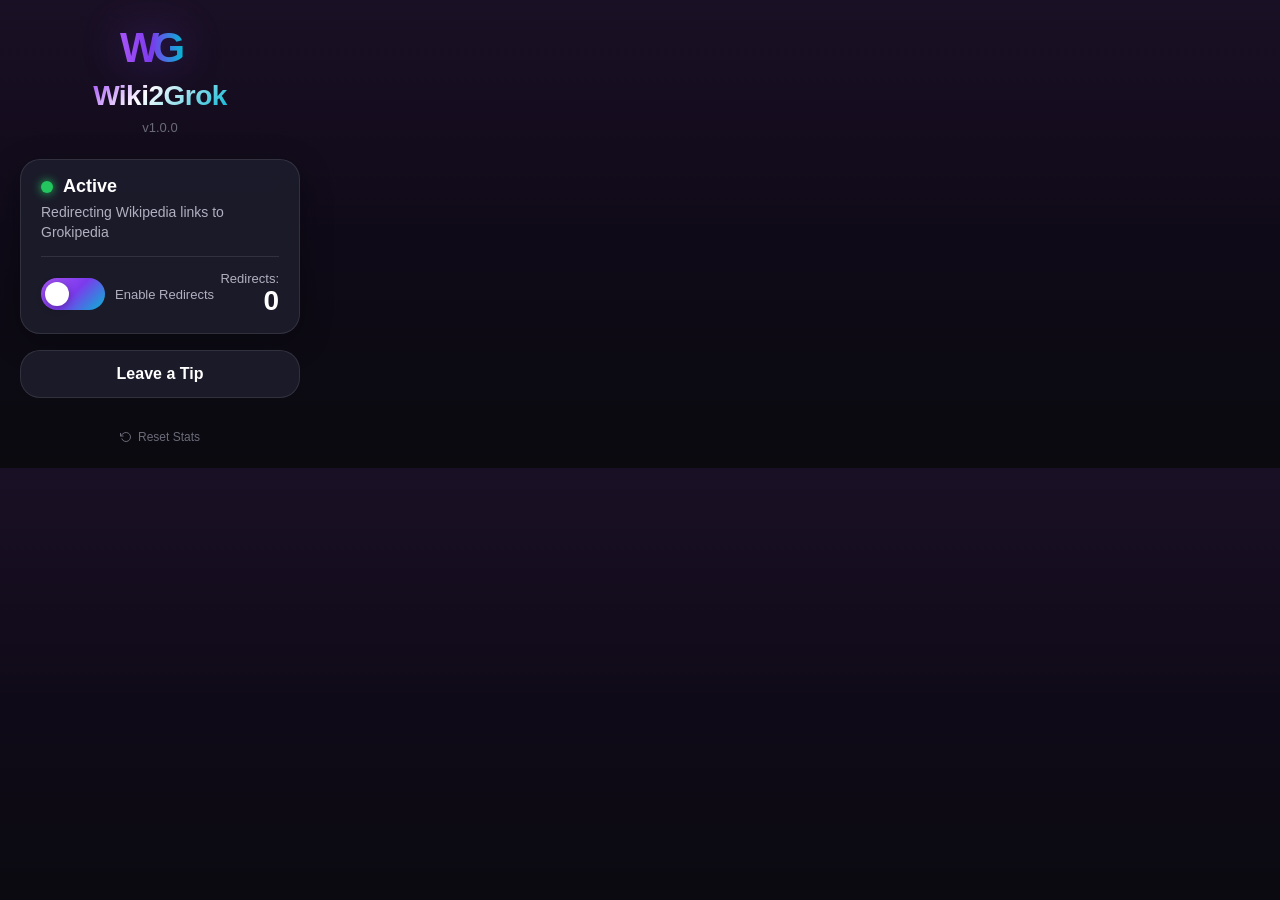
<file: popup/popup.html>
<!DOCTYPE html>
<html lang="en">

<head>
  <meta charset="UTF-8">
  <meta name="viewport" content="width=device-width, initial-scale=1.0">
  <title>Wiki2Grok</title>
  <link rel="stylesheet" href="popup.css">
</head>

<body>
  <div class="container">
    <!-- Header with Logo -->
    <header class="header">
      <div class="logo-icon">
        <svg width="80" height="48" viewBox="0 0 100 60" fill="none" xmlns="http://www.w3.org/2000/svg">
          <defs>
            <linearGradient id="wgGradient" x1="0%" y1="0%" x2="100%" y2="0%">
              <stop offset="0%" stop-color="#a855f7" />
              <stop offset="50%" stop-color="#7c3aed" />
              <stop offset="100%" stop-color="#06b6d4" />
            </linearGradient>
          </defs>
          <!-- Stylized overlapping WG -->
          <text x="0" y="48" font-family="Arial Black, Arial, sans-serif" font-size="52" font-weight="900"
            fill="url(#wgGradient)" letter-spacing="-8">WG</text>
        </svg>
      </div>
      <h1 class="app-title">Wiki2Grok</h1>
      <span class="version">v1.0.0</span>
    </header>

    <!-- Status Card -->
    <div class="status-card">
      <!-- Status Row -->
      <div class="status-row">
        <div class="status-dot" id="statusDot"></div>
        <span class="status-text" id="statusText">Active</span>
      </div>
      <p class="status-description" id="statusDescription">
        Redirecting Wikipedia links to Grokipedia
      </p>

      <div class="divider"></div>

      <!-- Controls Row -->
      <div class="controls-row">
        <div class="toggle-group">
          <label class="toggle-switch">
            <input type="checkbox" id="enableToggle" checked>
            <span class="toggle-slider">
              <span class="toggle-label-text">ON</span>
            </span>
          </label>
          <span class="toggle-text">Enable Redirects</span>
        </div>
        <div class="stats-group">
          <span class="stats-label">Redirects:</span>
          <span class="stats-value" id="redirectCount">0</span>
        </div>
      </div>
    </div>

    <!-- Tip Button -->
    <a href="https://tiptopjar.com/wiki2grok" target="_blank" rel="noopener noreferrer" class="tip-btn" id="tipBtn">
      Leave a Tip
    </a>

    <!-- Footer -->
    <footer class="footer">
      <button class="reset-btn" id="resetBtn" title="Reset redirect count">
        <svg width="12" height="12" viewBox="0 0 24 24" fill="none" stroke="currentColor" stroke-width="2">
          <path d="M1 4v6h6" />
          <path d="M3.51 15a9 9 0 1 0 2.13-9.36L1 10" />
        </svg>
        Reset Stats
      </button>
    </footer>
  </div>

  <script src="popup.js"></script>
</body>

</html>
</file>
<file: popup/popup.css>
/* Wiki2Grok Popup Styles - New Design */

:root {
  --bg-gradient-start: #1a1025;
  --bg-gradient-mid: #0f0a18;
  --bg-gradient-end: #0a0a0f;
  --card-bg: rgba(30, 30, 45, 0.85);
  --card-border: rgba(255, 255, 255, 0.1);
  --text-primary: #ffffff;
  --text-secondary: #b0b0c0;
  --text-muted: #6b6b7a;
  --accent-purple: #a855f7;
  --accent-violet: #7c3aed;
  --accent-cyan: #06b6d4;
  --accent-gradient: linear-gradient(135deg, #a855f7 0%, #7c3aed 50%, #06b6d4 100%);
  --success: #22c55e;
  --radius-sm: 8px;
  --radius-md: 12px;
  --radius-lg: 20px;
  --transition: all 0.2s ease;
}

* {
  margin: 0;
  padding: 0;
  box-sizing: border-box;
}

body {
  font-family: 'Inter', -apple-system, BlinkMacSystemFont, 'Segoe UI', Roboto, sans-serif;
  background: linear-gradient(180deg, var(--bg-gradient-start) 0%, var(--bg-gradient-mid) 50%, var(--bg-gradient-end) 100%);
  color: var(--text-primary);
  width: 320px;
  min-height: 420px;
  overflow-x: hidden;
}

.container {
  padding: 24px 20px 16px;
  display: flex;
  flex-direction: column;
  gap: 16px;
  min-height: 420px;
}

/* Header */
.header {
  display: flex;
  flex-direction: column;
  align-items: center;
  gap: 8px;
  padding-bottom: 8px;
}

.logo-icon {
  display: flex;
  align-items: center;
  justify-content: center;
  animation: float 4s ease-in-out infinite;
  filter: drop-shadow(0 0 20px rgba(124, 58, 237, 0.4));
}

@keyframes float {

  0%,
  100% {
    transform: translateY(0);
  }

  50% {
    transform: translateY(-4px);
  }
}

.app-title {
  font-size: 28px;
  font-weight: 700;
  background: linear-gradient(135deg, #a855f7 0%, #ffffff 40%, #06b6d4 100%);
  -webkit-background-clip: text;
  -webkit-text-fill-color: transparent;
  background-clip: text;
  letter-spacing: -0.5px;
}

.version {
  font-size: 13px;
  color: var(--text-muted);
  font-weight: 500;
}

/* Status Card */
.status-card {
  background: var(--card-bg);
  border: 1px solid var(--card-border);
  border-radius: var(--radius-lg);
  padding: 16px 20px;
  backdrop-filter: blur(10px);
  box-shadow: 0 8px 32px rgba(0, 0, 0, 0.3);
}

.status-row {
  display: flex;
  align-items: center;
  gap: 10px;
  margin-bottom: 6px;
}

.status-dot {
  width: 12px;
  height: 12px;
  border-radius: 50%;
  background: var(--success);
  box-shadow: 0 0 10px var(--success);
  animation: pulse 2s ease-in-out infinite;
}

.status-dot.inactive {
  background: var(--text-muted);
  box-shadow: none;
  animation: none;
}

@keyframes pulse {

  0%,
  100% {
    box-shadow: 0 0 10px var(--success);
  }

  50% {
    box-shadow: 0 0 20px var(--success), 0 0 30px var(--success);
  }
}

.status-text {
  font-size: 18px;
  font-weight: 700;
  color: var(--text-primary);
}

.status-text.inactive {
  color: var(--text-muted);
}

.status-description {
  font-size: 14px;
  color: var(--text-secondary);
  line-height: 1.4;
  margin-bottom: 4px;
}

.divider {
  height: 1px;
  background: var(--card-border);
  margin: 14px 0;
}

/* Controls Row */
.controls-row {
  display: flex;
  align-items: center;
  justify-content: space-between;
}

.toggle-group {
  display: flex;
  align-items: center;
  gap: 10px;
}

/* Toggle Switch */
.toggle-switch {
  position: relative;
  width: 64px;
  height: 32px;
  cursor: pointer;
}

.toggle-switch input {
  opacity: 0;
  width: 0;
  height: 0;
}

.toggle-slider {
  position: absolute;
  cursor: pointer;
  top: 0;
  left: 0;
  right: 0;
  bottom: 0;
  background: #2a2a3a;
  border-radius: 32px;
  transition: var(--transition);
  display: flex;
  align-items: center;
  padding-left: 10px;
}

.toggle-label-text {
  font-size: 11px;
  font-weight: 700;
  color: transparent;
  transition: var(--transition);
}

.toggle-slider::before {
  position: absolute;
  content: "";
  height: 24px;
  width: 24px;
  right: 4px;
  top: 4px;
  background: #666;
  border-radius: 50%;
  transition: var(--transition);
}

input:checked+.toggle-slider {
  background: var(--accent-gradient);
}

input:checked+.toggle-slider .toggle-label-text {
  color: white;
}

input:checked+.toggle-slider::before {
  transform: translateX(-32px);
  background: white;
  box-shadow: 0 2px 8px rgba(0, 0, 0, 0.3);
}

.toggle-text {
  font-size: 13px;
  font-weight: 500;
  color: var(--text-secondary);
}

/* Stats Group */
.stats-group {
  display: flex;
  flex-direction: column;
  align-items: flex-end;
}

.stats-label {
  font-size: 13px;
  color: var(--text-secondary);
  font-weight: 500;
}

.stats-value {
  font-size: 28px;
  font-weight: 700;
  color: var(--text-primary);
  line-height: 1.1;
}

/* Tip Button */
.tip-btn {
  display: flex;
  align-items: center;
  justify-content: center;
  width: 100%;
  padding: 14px 20px;
  background: var(--card-bg);
  border: 1px solid var(--card-border);
  border-radius: var(--radius-lg);
  color: var(--text-primary);
  font-size: 16px;
  font-weight: 600;
  text-decoration: none;
  cursor: pointer;
  transition: var(--transition);
  backdrop-filter: blur(10px);
}

.tip-btn:hover {
  background: rgba(40, 40, 60, 0.9);
  border-color: rgba(255, 255, 255, 0.2);
  transform: translateY(-2px);
  box-shadow: 0 8px 24px rgba(0, 0, 0, 0.3);
}

.tip-btn:active {
  transform: translateY(0);
}

/* Footer */
.footer {
  display: flex;
  justify-content: center;
  margin-top: auto;
  padding-top: 8px;
}

.reset-btn {
  display: flex;
  align-items: center;
  gap: 6px;
  background: transparent;
  border: none;
  color: var(--text-muted);
  font-size: 12px;
  font-weight: 500;
  padding: 8px 14px;
  cursor: pointer;
  transition: var(--transition);
  border-radius: var(--radius-sm);
}

.reset-btn:hover {
  background: rgba(255, 255, 255, 0.05);
  color: var(--text-secondary);
}

.reset-btn:active {
  transform: scale(0.98);
}

/* Animations */
@keyframes fadeIn {
  from {
    opacity: 0;
    transform: translateY(10px);
  }

  to {
    opacity: 1;
    transform: translateY(0);
  }
}

.container>* {
  animation: fadeIn 0.4s ease forwards;
}

.container>*:nth-child(1) {
  animation-delay: 0s;
}

.container>*:nth-child(2) {
  animation-delay: 0.1s;
}

.container>*:nth-child(3) {
  animation-delay: 0.2s;
}

.container>*:nth-child(4) {
  animation-delay: 0.3s;
}
</file>
